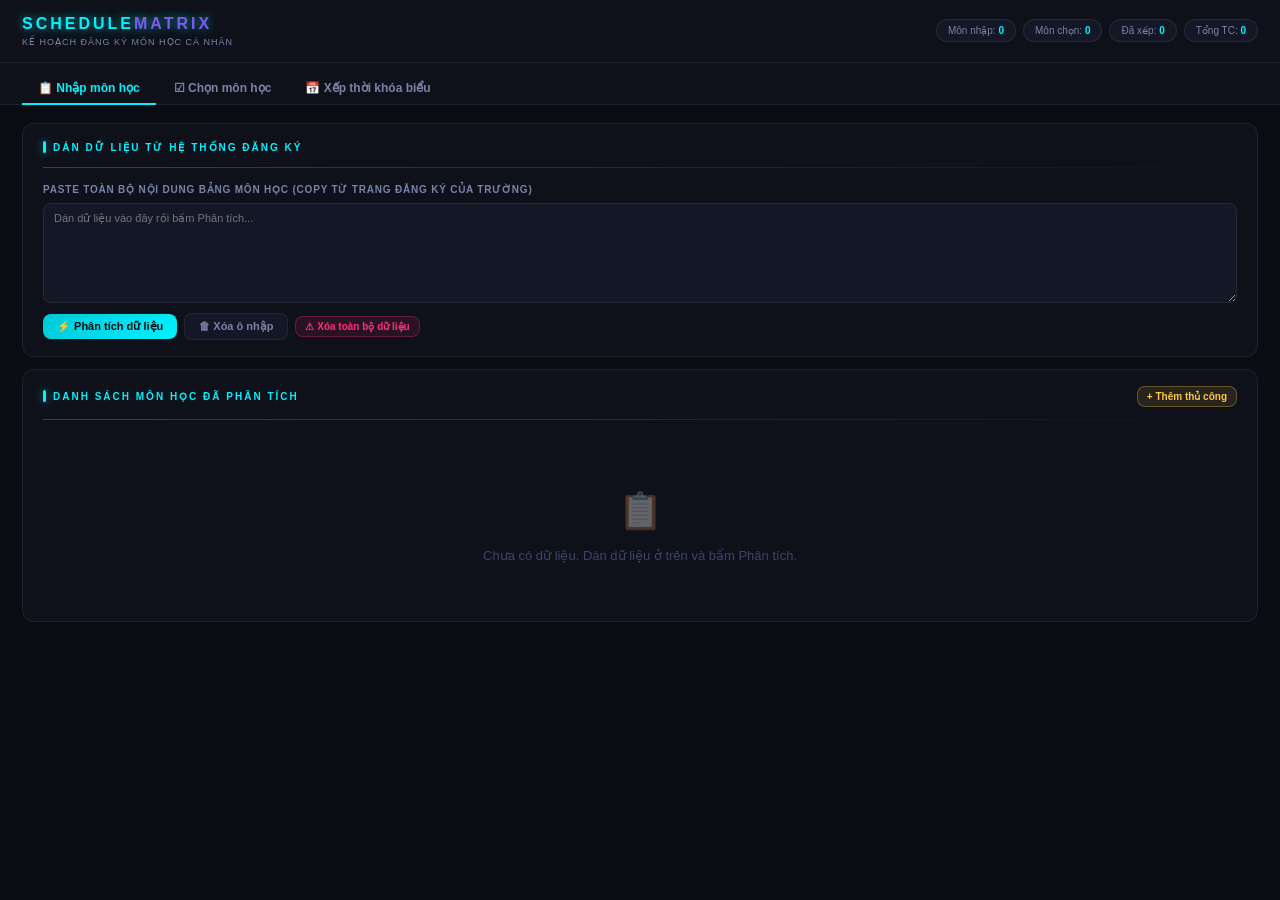
<file: App/index.html>
<!DOCTYPE html>
<html lang="vi">
<head>
<meta charset="UTF-8"/>
<meta name="viewport" content="width=device-width,initial-scale=1.0"/>
<title>SCHEDULE MATRIX</title>
<link rel="stylesheet" href="css/style.css">
</head>
<body>

<header class="hdr">
  <div>
    <div class="logo">SCHEDULE<span>MATRIX</span></div>
    <div class="hdr-sub">Kế hoạch đăng ký môn học cá nhân</div>
  </div>
  <div class="hdr-r">
    <div class="pill">Môn nhập: <b id="h-total">0</b></div>
    <div class="pill">Môn chọn: <b id="h-chosen">0</b></div>
    <div class="pill">Đã xếp: <b id="h-placed">0</b></div>
    <div class="pill">Tổng TC: <b id="h-tc">0</b></div>
  </div>
</header>

<div class="tabs">
  <button class="tab on" onclick="switchTab('import')" id="tab-import">📋 Nhập môn học</button>
  <button class="tab" onclick="switchTab('choose')" id="tab-choose">☑ Chọn môn học</button>
  <button class="tab" onclick="switchTab('dnd')" id="tab-dnd">📅 Xếp thời khóa biểu</button>
</div>

<div class="wrap">

<!-- ===== TAB 1: NHẬP MÔN HỌC ===== -->
<div class="pane on" id="pane-import">
  <div class="panel">
    <div class="ptitle">Dán dữ liệu từ hệ thống đăng ký</div>
    <div class="aline"></div>
    <div class="fg" style="margin-bottom:10px">
      <label class="fl">Paste toàn bộ nội dung bảng môn học (copy từ trang đăng ký của trường)</label>
      <textarea id="raw-input" placeholder="Dán dữ liệu vào đây rồi bấm Phân tích..."></textarea>
    </div>
    <div class="fr">
      <button class="btn btn-c" onclick="parseInput()">⚡ Phân tích dữ liệu</button>
      <button class="btn btn-g" onclick="document.getElementById('raw-input').value=''">🗑 Xóa ô nhập</button>
      <button class="btn btn-d btn-sm" onclick="clearAllData()">⚠ Xóa toàn bộ dữ liệu</button>
    </div>
  </div>

  <div class="panel">
    <div class="fr" style="margin-bottom:12px;justify-content:space-between">
      <div class="ptitle" style="margin-bottom:0">Danh sách môn học đã phân tích</div>
      <button class="btn btn-e btn-sm" onclick="openAddModal()">+ Thêm thủ công</button>
    </div>
    <div class="aline"></div>
    <div class="legend" id="legend"></div>
    <div id="course-list">
      <div class="empty"><div class="empty-ico">📋</div>Chưa có dữ liệu. Dán dữ liệu ở trên và bấm Phân tích.</div>
    </div>
  </div>
</div>

<!-- ===== TAB 2: CHỌN MÔN HỌC ===== -->
<div class="pane" id="pane-choose">
  <div class="panel">
    <div class="fr" style="margin-bottom:12px;justify-content:space-between;flex-wrap:wrap;gap:8px">
      <div class="ptitle" style="margin-bottom:0">Chọn môn học muốn xếp lịch</div>
      <div class="fr">
        <span style="font-size:11px;color:var(--sec)" id="chosen-count-lbl">Đã chọn: 0 môn</span>
        <button class="btn btn-green" onclick="goToDnd()">➜ Sang xếp thời khóa biểu</button>
        <button class="btn btn-g btn-sm" onclick="clearChosen()">Bỏ chọn tất cả</button>
      </div>
    </div>
    <div class="aline"></div>
    <p style="font-size:11px;color:var(--sec);margin-bottom:12px">Bấm vào thẻ môn để chọn/bỏ chọn. Chỉ hiển thị môn và mã môn — nhóm chi tiết sẽ hiển thị ở tab Xếp thời khóa biểu.</p>
    <div id="choose-wrap">
      <div class="empty"><div class="empty-ico">☑</div>Chưa có môn học. Hãy nhập dữ liệu ở Tab 1 trước.</div>
    </div>
  </div>
</div>

<!-- ===== TAB 3: XẾP THỜI KHÓA BIỂU ===== -->
<div class="pane" id="pane-dnd">
  <div class="dnd-wrap">

    <!-- CỘT TRÁI: Thời khóa biểu -->
    <div>
      <div class="panel">
        <div class="fr" style="margin-bottom:10px;justify-content:space-between;flex-wrap:wrap;gap:6px">
          <div class="ptitle" style="margin-bottom:0">Thời khóa biểu</div>
          <div class="fr">
            <div class="week-nav">
              <button class="wk-btn" onclick="changeWeek(-1)">◀</button>
              <span class="wk-label" id="wk-label">Tuần 1</span>
              <button class="wk-btn" onclick="changeWeek(1)">▶</button>
            </div>
            <button class="btn btn-d btn-sm" onclick="clearAllPlaced()">🗑 Xóa lịch</button>
          </div>
        </div>
        <div class="aline"></div>
        <div class="sched-scroll">
          <div class="stbl" id="sched-tbl"></div>
        </div>
        <div style="margin-top:7px;font-size:10px;color:var(--muted)">
          Click ô đã xếp để gỡ ra. Môn mờ = không có lịch tuần này.
        </div>
      </div>
    </div>

    <!-- CỘT GIỮA: Môn học (kéo thả) -->
    <div>
      <div class="panel">
        <div class="ptitle">Môn học</div>
        <div class="aline"></div>
        <p style="font-size:10px;color:var(--muted);margin-bottom:8px">Kéo hoặc click thẻ môn → click ô lịch. <span style="color:var(--green)">✔</span> = nhóm không trùng lịch.</p>
        <div class="sb-list" id="sidebar"></div>
      </div>
    </div>

    <!-- CỘT PHẢI: Nhóm đã chọn -->
    <div>
      <div class="panel">
        <div class="ptitle">Nhóm đã chọn</div>
        <div class="aline"></div>
        <p style="font-size:10px;color:var(--muted);margin-bottom:8px">Kéo/click thẻ nhóm từ cột giữa để môn nhảy sang đây. Nhóm đang chọn sẽ nổi bật.</p>
        <div class="cp-list" id="chosen-panel"></div>
      </div>
    </div>

  </div>
</div>

</div><!-- /wrap -->

<!-- EDIT MODAL -->
<div class="modal-ov" id="edit-modal">
  <div class="mbox cyan">
    <div class="mtitle" style="color:var(--cyan)" id="edit-title">Thêm / Sửa môn học</div>
    <div class="row2">
      <div class="fg"><label class="fl">Mã môn học</label><input id="em-ma" placeholder="VD: 302053"/></div>
      <div class="fg"><label class="fl">Tên môn học</label><input id="em-ten" placeholder="Tên môn"/></div>
    </div>
    <div class="row2">
      <div class="fg"><label class="fl">Số tín chỉ</label><input id="em-tc" type="number" placeholder="2" min="0" max="15"/></div>
      <div class="fg"><label class="fl">Nhóm</label><input id="em-nhom" placeholder="01"/></div>
    </div>
    <div style="margin-bottom:10px">
      <div class="fl" style="margin-bottom:6px">Các buổi học</div>
      <div id="edit-days-wrap"></div>
      <button class="btn btn-g btn-sm" style="margin-top:5px" onclick="addEditDay()">+ Thêm buổi</button>
    </div>
    <div class="fr">
      <button class="btn btn-c" onclick="saveEdit()">💾 Lưu</button>
      <button class="btn btn-g" onclick="closeModal('edit-modal')">Hủy</button>
    </div>
  </div>
</div>

<!-- CONFLICT MODAL -->
<div class="modal-ov" id="conf-modal">
  <div class="mbox pink">
    <div class="mtitle" style="color:var(--pink)">⚠ Trùng lịch học!</div>
    <div class="minfo" id="conf-info"></div>
    <button class="btn btn-d" onclick="closeModal('conf-modal')">Đóng</button>
  </div>
</div>

<div class="toast" id="toast"></div>
<script src="js/parser.js"></script>
<script src="js/ui.js"></script>
<script src="js/scheduler.js"></script>
<script src="js/storage.js"></script>
<script src="js/app.js"></script>
</body>
</html>
</file>
<file: App/css/style.css>
*,*::before,*::after{box-sizing:border-box;margin:0;padding:0}
:root{
  --bg:#0a0c14;--panel:#0f111a;--card:#141726;--hover:#1a1f35;
  --cyan:#00f2fe;--cdim:rgba(0,242,254,.12);--cglow:0 0 8px #00f2fe88,0 0 20px #00f2fe33;
  --violet:#7f5af0;--vdim:rgba(127,90,240,.14);
  --pink:#ff2d78;--green:#0affb2;--amber:#ffc93c;
  --text:#e8eaf6;--sec:#7b82a8;--muted:#3e4466;
  --border:rgba(255,255,255,.07);--r:8px;--rlg:12px;
}
html,body{height:100%;background:var(--bg);color:var(--text);font-family:Arial,sans-serif;font-size:13px;line-height:1.5;overflow-x:hidden}
::-webkit-scrollbar{width:5px;height:5px}
::-webkit-scrollbar-track{background:transparent}
::-webkit-scrollbar-thumb{background:var(--violet);border-radius:99px}

/* HEADER */
.hdr{display:flex;align-items:center;gap:16px;padding:12px 22px;border-bottom:1px solid var(--border);background:var(--panel);position:sticky;top:0;z-index:200}
.logo{font-size:16px;font-weight:900;letter-spacing:3px;color:var(--cyan);text-shadow:var(--cglow)}
.logo span{color:var(--violet)}
.hdr-sub{font-size:9px;color:var(--sec);letter-spacing:1px;text-transform:uppercase}
.hdr-r{margin-left:auto;display:flex;gap:7px;flex-wrap:wrap}
.pill{background:var(--card);border:1px solid var(--border);border-radius:99px;padding:3px 11px;font-size:10px;color:var(--sec)}
.pill b{color:var(--cyan)}

/* TABS */
.tabs{display:flex;gap:2px;padding:10px 22px 0;background:var(--panel);border-bottom:1px solid var(--border)}
.tab{padding:8px 16px;background:none;border:none;border-bottom:2px solid transparent;color:var(--sec);font-size:12px;font-family:Arial,sans-serif;font-weight:700;cursor:pointer;transition:color .18s;margin-bottom:-1px}
.tab:hover{color:var(--text)}
.tab.on{color:var(--cyan);border-bottom-color:var(--cyan)}

/* LAYOUT */
.wrap{padding:18px 22px;max-width:1600px;margin:0 auto}
.pane{display:none}.pane.on{display:block}
.panel{background:var(--panel);border:1px solid var(--border);border-radius:var(--rlg);padding:16px 20px;margin-bottom:12px}
.ptitle{font-size:10px;font-weight:900;letter-spacing:2px;text-transform:uppercase;color:var(--cyan);margin-bottom:12px;display:flex;align-items:center;gap:7px}
.ptitle::before{content:'';display:block;width:3px;height:12px;background:var(--cyan);border-radius:2px;box-shadow:var(--cglow);flex-shrink:0}
.aline{height:1px;background:linear-gradient(90deg,var(--cyan),transparent);margin-bottom:14px;opacity:.3}

/* FORM */
.fg{display:flex;flex-direction:column;gap:4px}
.fl{font-size:10px;font-weight:700;letter-spacing:.8px;text-transform:uppercase;color:var(--sec);margin-bottom:2px}
input,select,textarea{background:var(--card);border:1px solid var(--border);border-radius:var(--r);color:var(--text);font-family:Arial,sans-serif;font-size:12px;padding:6px 10px;outline:none;transition:border-color .18s;width:100%}
input:focus,select:focus,textarea:focus{border-color:var(--cyan);box-shadow:0 0 0 2px rgba(0,242,254,.08)}
select option{background:var(--card)}
textarea{resize:vertical;min-height:100px;font-size:11px;line-height:1.6}

/* BUTTONS */
.btn{display:inline-flex;align-items:center;gap:5px;padding:6px 14px;border-radius:var(--r);font-family:Arial,sans-serif;font-size:11px;font-weight:700;cursor:pointer;border:none;transition:all .16s}
.btn-c{background:linear-gradient(135deg,#00c8d8,#00f2fe);color:#050b14}
.btn-c:hover{box-shadow:var(--cglow);transform:translateY(-1px)}
.btn-g{background:var(--card);border:1px solid var(--border);color:var(--sec)}
.btn-g:hover{border-color:var(--sec);color:var(--text)}
.btn-d{background:rgba(255,45,120,.1);border:1px solid rgba(255,45,120,.3);color:var(--pink)}
.btn-d:hover{background:rgba(255,45,120,.2)}
.btn-e{background:rgba(255,201,60,.1);border:1px solid rgba(255,201,60,.3);color:var(--amber)}
.btn-e:hover{background:rgba(255,201,60,.2)}
.btn-green{background:rgba(10,255,178,.1);border:1px solid rgba(10,255,178,.3);color:var(--green)}
.btn-green:hover{background:rgba(10,255,178,.2)}
.btn-sm{padding:4px 9px;font-size:10px}
.fr{display:flex;gap:7px;align-items:center;flex-wrap:wrap}

/* TABLE (tab 1) */
.ptbl{width:100%;border-collapse:separate;border-spacing:0 3px}
.ptbl th{font-size:9px;font-weight:700;letter-spacing:1px;text-transform:uppercase;color:var(--muted);padding:4px 9px;text-align:left}
.crow{background:var(--card);transition:background .13s}
.crow:hover{background:var(--hover)}
.crow td{padding:7px 9px;border-top:1px solid var(--border);border-bottom:1px solid var(--border);vertical-align:middle}
.crow td:first-child{border-left:1px solid var(--border);border-radius:var(--r) 0 0 var(--r);padding-left:11px}
.crow td:last-child{border-right:1px solid var(--border);border-radius:0 var(--r) var(--r) 0}
.crow.hl td:first-child{border-left:2px solid var(--cyan)}
.crow.hl{background:rgba(0,242,254,.04)}
.cbadge{display:inline-block;padding:2px 7px;border-radius:4px;font-size:9px;font-weight:900;letter-spacing:.7px;border:1px solid}
.ca-tag{display:inline-flex;align-items:center;padding:1px 5px;border-radius:3px;font-size:9px;font-weight:700;background:var(--vdim);border:1px solid rgba(127,90,240,.25);color:var(--violet);margin:1px}

/* CHOOSE TAB (tab 2) */
.subject-grid{display:grid;grid-template-columns:repeat(auto-fill,minmax(180px,1fr));gap:8px}
.subj-card{background:var(--card);border:1px solid var(--border);border-radius:var(--r);padding:11px 13px;cursor:pointer;transition:all .16s;border-left-width:3px;position:relative}
.subj-card:hover{transform:translateY(-2px);box-shadow:0 4px 18px rgba(0,0,0,.5)}
.subj-card.chosen{box-shadow:0 0 0 1.5px var(--green) inset,0 0 12px rgba(10,255,178,.15)}
.subj-code{font-size:9px;font-weight:900;letter-spacing:.8px;margin-bottom:3px}
.subj-name{font-size:11px;font-weight:700;color:var(--text);line-height:1.35}
.subj-count{font-size:10px;color:var(--sec);margin-top:4px}
.chosen-tick{position:absolute;top:7px;right:9px;font-size:13px;color:var(--green)}

/* DND TAB (tab 3) — 3 columns */
.dnd-wrap{display:grid;grid-template-columns:1fr 200px 240px;gap:10px;align-items:start}
.sched-scroll{overflow-x:auto}

/* SCHEDULE MATRIX (CSS GRID, fixed 7x5) */
.sched-scroll{overflow-x:auto}
.stbl{display:grid;grid-template-columns:60px repeat(7,minmax(86px,1fr));grid-auto-rows:64px;gap:3px;min-width:680px;width:100%}
.stbl .ghd{background:var(--card);display:flex;align-items:center;justify-content:center;text-align:center;font-size:9px;font-weight:900;letter-spacing:.7px;text-transform:uppercase;border-radius:var(--r);color:var(--sec)}
.stbl .ghd.dc{color:var(--cyan)}
.time-hd{background:var(--card);border-radius:var(--r);display:flex;flex-direction:column;align-items:center;justify-content:center;text-align:center;font-size:9px;font-weight:900;color:var(--muted);line-height:1.4;padding:2px}
.scell{background:rgba(255,255,255,.02);border:1px solid rgba(255,255,255,.04);border-radius:4px;position:relative;display:flex;flex-direction:column;gap:1px;overflow:hidden;transition:background .13s,border-color .13s}
.scell.dh{background:var(--cdim);border-color:var(--cyan);box-shadow:inset 0 0 0 1px var(--cyan)}
.placed-chip{flex:1;width:100%;display:flex;flex-direction:column;align-items:center;justify-content:center;font-size:8px;font-weight:900;letter-spacing:.3px;border-radius:3px;text-align:center;padding:3px 2px;line-height:1.3;cursor:pointer;transition:opacity .14s;overflow:hidden}
.placed-chip:hover{opacity:.75}
.pc-code{font-size:7px;font-weight:900;opacity:.9}
.pc-name{font-size:8px;font-weight:700;margin-top:1px}
.pc-weeks{font-size:6.5px;opacity:.75;margin-top:1px;font-weight:400}

/* SIDEBAR — Môn học (left panel col 2) */
.sb-list{max-height:calc(100vh - 220px);overflow-y:auto;display:flex;flex-direction:column;gap:5px;padding-right:2px}
.sb-card{background:var(--card);border:1px solid var(--border);border-radius:var(--r);padding:8px 10px;cursor:grab;user-select:none;border-left-width:3px;transition:all .14s;position:relative}
.sb-card:hover{box-shadow:0 0 10px rgba(127,90,240,.2);transform:translateX(-2px)}
.sb-card.dragging{opacity:.3;cursor:grabbing}
.sb-card.active-sel{box-shadow:0 0 0 1.5px var(--cyan) inset,0 0 10px rgba(0,242,254,.3)}
.sb-code{font-size:9px;font-weight:900;margin-bottom:2px}
.sb-name{font-size:10px;font-weight:700;color:var(--text);line-height:1.3}
.sb-meta{font-size:9px;color:var(--sec);margin-top:2px}
.tick-ok{position:absolute;top:5px;right:7px;font-size:11px;color:var(--green)}

/* CHOSEN PANEL (right col 3) */
.cp-list{max-height:calc(100vh - 220px);overflow-y:auto;display:flex;flex-direction:column;gap:5px;padding-right:2px}
.cp-subj{background:var(--card);border:1px solid var(--border);border-radius:var(--r);padding:8px 10px;border-left-width:3px}
.cp-subj-hd{font-size:10px;font-weight:900;margin-bottom:6px}
.cp-nhom-row{background:rgba(255,255,255,.03);border-radius:5px;padding:5px 7px;margin-bottom:4px;cursor:pointer;transition:background .13s;border:1px solid transparent}
.cp-nhom-row:hover{background:var(--hover)}
.cp-nhom-row.active-nhom{border-color:var(--green);background:rgba(10,255,178,.07)}
.cp-nhom-code{font-size:9px;font-weight:900;margin-bottom:2px}
.cp-nhom-sched{font-size:9px;color:var(--sec);line-height:1.5}

/* WEEK NAV */
.week-nav{display:flex;align-items:center;gap:8px;margin-bottom:10px;flex-wrap:wrap}
.wk-btn{background:var(--card);border:1px solid var(--border);border-radius:var(--r);color:var(--sec);font-size:11px;font-weight:700;padding:4px 11px;cursor:pointer;transition:all .14s}
.wk-btn:hover{border-color:var(--cyan);color:var(--cyan)}
.wk-label{font-size:13px;font-weight:900;color:var(--cyan);min-width:72px;text-align:center}

/* CONFLICT MODAL */
.modal-ov{position:fixed;inset:0;background:rgba(5,8,18,.88);backdrop-filter:blur(4px);z-index:2000;display:none;align-items:center;justify-content:center}
.modal-ov.open{display:flex}
.mbox{background:var(--panel);border:1px solid;border-radius:var(--rlg);padding:22px;width:500px;max-width:95vw;max-height:90vh;overflow-y:auto}
.mbox.pink{border-color:var(--pink);box-shadow:0 0 30px rgba(255,45,120,.15)}
.mbox.cyan{border-color:rgba(0,242,254,.4);box-shadow:0 0 30px rgba(0,242,254,.08)}
.mtitle{font-size:13px;font-weight:900;letter-spacing:1px;margin-bottom:14px}
.minfo{font-size:12px;color:var(--text);line-height:1.75;margin-bottom:16px}

/* EDIT MODAL form */
.row2{display:grid;grid-template-columns:1fr 1fr;gap:9px;margin-bottom:9px}

/* LEGEND */
.legend{display:flex;flex-wrap:wrap;gap:5px;margin-bottom:10px}
.leg{display:flex;align-items:center;gap:4px;font-size:10px;color:var(--sec)}
.leg-dot{width:9px;height:9px;border-radius:2px;flex-shrink:0}

/* TOAST */
.toast{position:fixed;bottom:18px;right:18px;background:var(--card);border:1px solid var(--cyan);border-radius:var(--r);padding:9px 16px;font-size:11px;font-weight:700;color:var(--cyan);box-shadow:var(--cglow);z-index:9999;opacity:0;transform:translateY(8px);transition:all .2s;pointer-events:none;max-width:320px}
.toast.on{opacity:1;transform:translateY(0)}
.toast.err{border-color:var(--pink);color:var(--pink)}
.toast.warn{border-color:var(--amber);color:var(--amber)}

/* EMPTY */
.empty{text-align:center;padding:40px 20px;color:var(--muted)}
.empty-ico{font-size:36px;margin-bottom:8px;opacity:.35}

@media(max-width:1100px){.dnd-wrap{grid-template-columns:1fr 190px}}
@media(max-width:750px){.dnd-wrap{grid-template-columns:1fr};.wrap{padding:12px}}
</file>
